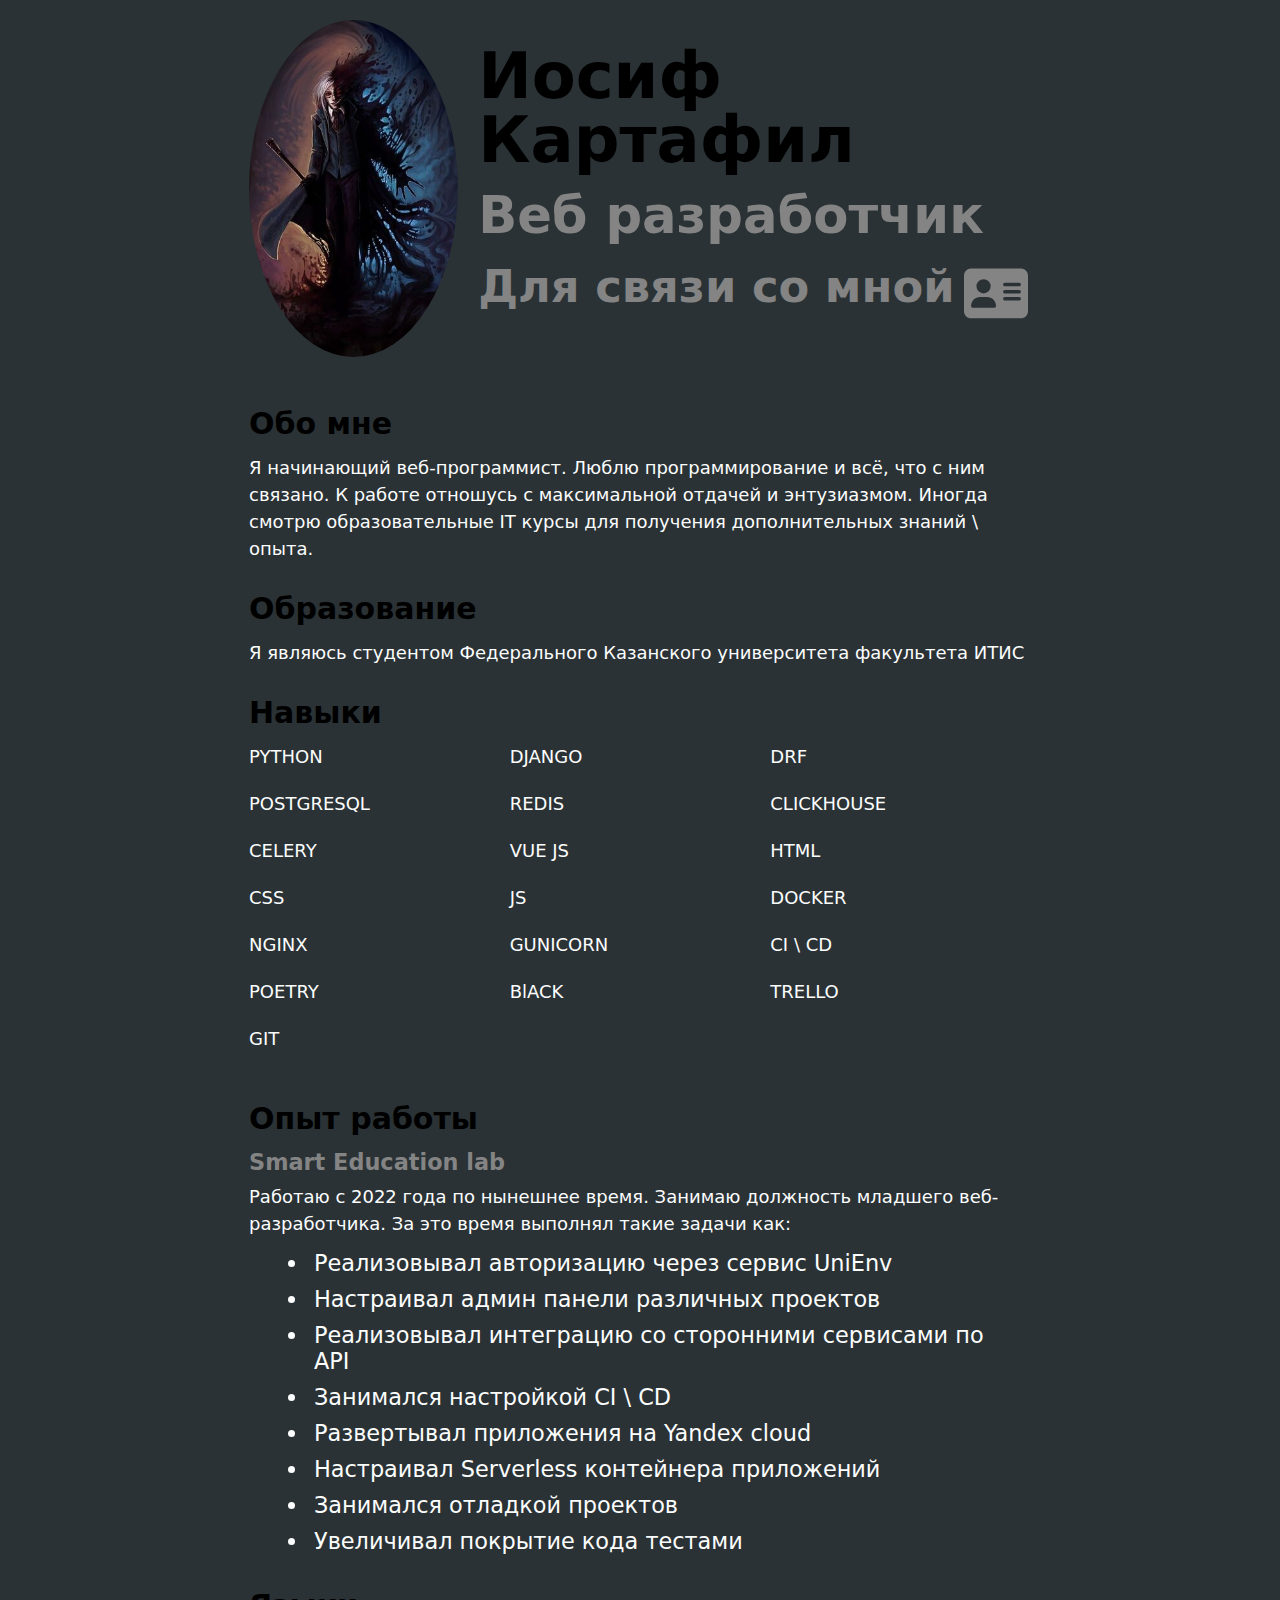
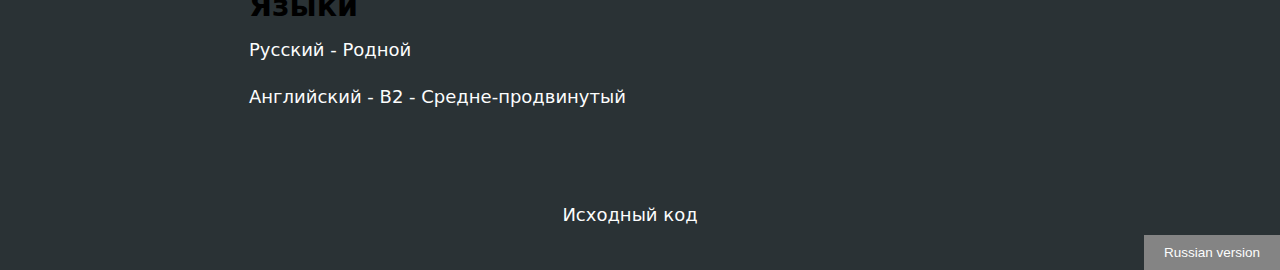
<file: index.html>
<!DOCTYPE html>
<html lang="en">

<head>

    <meta charset="UTF-8">
    <title>Joseph Cartaphilus</title>

    <link rel="stylesheet" href="index.css">
    <script src="index.js"></script>

</head>

<body>
<header class="container" id="header">

    <div class="sidebar">
        <img src="img.jpg" alt="Joseph Cartaphilus">
    </div>

    <div class="main">
        <h1 class="english hidden">Joseph Cartaphilus</h1>
        <h1 class="russian">Иосиф Картафил</h1>

        <h2 class="russian">Веб разработчик</h2>
        <h2 class="english hidden">Web developer</h2>

        <div class="social_icons">

            <a href="https://linktr.ee/josephcartaphilus" class="russian icon" target="_blank"
               title="Перейти на linktree для связи со мной - @JosephCartaphilus">
                <h3 class="russian">Для связи со мной</h3>
                <svg class="" viewBox="0 0 576 512">
                    <path d="M64 32C28.7 32 0 60.7 0 96V416c0 35.3 28.7 64 64 64H512c35.3 0 64-28.7 64-64V96c0-35.3-28.7-64-64-64H64zm80 256h64c44.2 0 80 35.8 80 80c0 8.8-7.2 16-16 16H80c-8.8 0-16-7.2-16-16c0-44.2 35.8-80 80-80zm-32-96a64 64 0 1 1 128 0 64 64 0 1 1 -128 0zm256-32H496c8.8 0 16 7.2 16 16s-7.2 16-16 16H368c-8.8 0-16-7.2-16-16s7.2-16 16-16zm0 64H496c8.8 0 16 7.2 16 16s-7.2 16-16 16H368c-8.8 0-16-7.2-16-16s7.2-16 16-16zm0 64H496c8.8 0 16 7.2 16 16s-7.2 16-16 16H368c-8.8 0-16-7.2-16-16s7.2-16 16-16z"/>
                </svg>
            </a>
            <a href="https://linktr.ee/josephcartaphilus" class="english hidden icon" target="_blank"
               title="Go to linktree to contact me - @JosephCartaphilus">
                <h3 class="english hidden">To contact me</h3>
                <svg class="" viewBox="0 0 576 512">
                    <path d="M64 32C28.7 32 0 60.7 0 96V416c0 35.3 28.7 64 64 64H512c35.3 0 64-28.7 64-64V96c0-35.3-28.7-64-64-64H64zm80 256h64c44.2 0 80 35.8 80 80c0 8.8-7.2 16-16 16H80c-8.8 0-16-7.2-16-16c0-44.2 35.8-80 80-80zm-32-96a64 64 0 1 1 128 0 64 64 0 1 1 -128 0zm256-32H496c8.8 0 16 7.2 16 16s-7.2 16-16 16H368c-8.8 0-16-7.2-16-16s7.2-16 16-16zm0 64H496c8.8 0 16 7.2 16 16s-7.2 16-16 16H368c-8.8 0-16-7.2-16-16s7.2-16 16-16zm0 64H496c8.8 0 16 7.2 16 16s-7.2 16-16 16H368c-8.8 0-16-7.2-16-16s7.2-16 16-16z"/>
                </svg>
            </a>

        </div>
    </div>

</header>

<div class="container d-block">

    <main id="main">

        <section>

            <h2 class="section-header english hidden">About me</h2>
            <h2 class="section-header russian">Обо мне</h2>

            <p class="about english hidden">
                I am a beginner web programmer. I love programming and everything
                what is connected with it. I approach work with the expected return and attraction. Sometimes I watch
                educational IT for courses
                gaining additional knowledge \ experience.
            </p>
            <p class="about russian">
                Я начинающий веб-программист. Люблю программирование и всё,
                что с ним связано. К работе отношусь с максимальной отдачей и энтузиазмом. Иногда смотрю образовательные
                IT курсы для
                получения дополнительных знаний \ опыта.
            </p>

        </section>

        <section>

            <h2 class="section-header english hidden">Education</h2>
            <h2 class="section-header russian">Образование</h2>

            <p class="about english hidden">
                I am a student of the Federal Kazan University, faculty of ITIS
            </p>
            <p class="about russian">
                Я являюсь студентом Федерального Казанского университета факультета ИТИС
            </p>

        </section>

        <section>

            <h2 class="section-header english hidden">Skills</h2>
            <h2 class="section-header russian">Навыки</h2>

            <ul class="skills">
                <li>PYTHON</li>
                <li>DJANGO</li>
                <li>DRF</li>
                <li>POSTGRESQL</li>
                <li>REDIS</li>
                <li>CLICKHOUSE</li>
                <li>CELERY</li>
                <li>VUE JS</li>
                <li>HTML</li>
                <li>CSS</li>
                <li>JS</li>
                <li>DOCKER</li>
                <li>NGINX</li>
                <li>GUNICORN</li>
                <li>CI \ CD</li>
                <li>POETRY</li>
                <li>BlACK</li>
                <li>TRELLO</li>
                <li>GIT</li>
            </ul>

        </section>

        <section>

            <h2 class="section-header english hidden">Work experience</h2>
            <h2 class="section-header russian">Опыт работы</h2>

            <h3 class="work russian">Smart Education lab</h3>
            <p class="experience russian">Работаю с 2022 года по нынешнее время. Занимаю должность младшего
                веб-разработчика. За это время выполнял такие задачи как:</p>
            <ul class="russian work">
                <li>Реализовывал авторизацию через сервис UniEnv</li>
                <li>Настраивал админ панели различных проектов</li>
                <li>Реализовывал интеграцию со сторонними сервисами по API</li>
                <li>Занимался настройкой CI \ CD</li>
                <li>Развертывал приложения на Yandex cloud</li>
                <li>Настраивал Serverless контейнера приложений</li>
                <li>Занимался отладкой проектов</li>
                <li>Увеличивал покрытие кода тестами</li>
            </ul>

            <h3 class="work english hidden">Smart Education lab</h3>
            <p class="experience english hidden">I have been working since 2022. I am a junior web developer. During
                this time,
                he performed such tasks as:</p>
            <ul class="english hidden work">
                <li>Implemented authorization through the UniEnv service</li>
                <li>Customized the admin panel of various projects</li>
                <li>Implemented API integration with third-party services</li>
                <li>I was configuring CI \ CD</li>
                <li>Deployed applications to Yandex cloud</li>
                <li>Configured Serverless application container</li>
                <li>Debugged projects</li>
                <li>Increased code coverage with tests</li>
            </ul>

        </section>

        <section>

            <h2 class="section-header english hidden">Languages</h2>
            <h2 class="section-header russian">Языки</h2>

            <ul class="russian language">
                <li>Русский - Родной</li>
                <li>Английский - B2 - Средне-продвинутый</li>
            </ul>
            <ul class="english hidden language">
                <li>Russian - Native</li>
                <li>English - B2 - Upper Intermediate</li>
            </ul>

        </section>

    </main>
</div>

<footer id="footer">

    <div class="links-container">

        <div class="links-wrapper">
            <a class="russian" href="https://github.com/Joseph7Cartaphilus/Joseph7Cartaphilus.github.io">Исходный
                код</a>
            <a class="english hidden" href="https://github.com/Joseph7Cartaphilus/Joseph7Cartaphilus.github.io">Source
                code</a>
        </div>

        <div class="buttons-wrapper">
            <button class="english hidden" id="language-toggle1">English version</button>
            <button class="russian" id="language-toggle2">Russian version</button>
        </div>

    </div>

</footer>

</body>
</html>
</file>
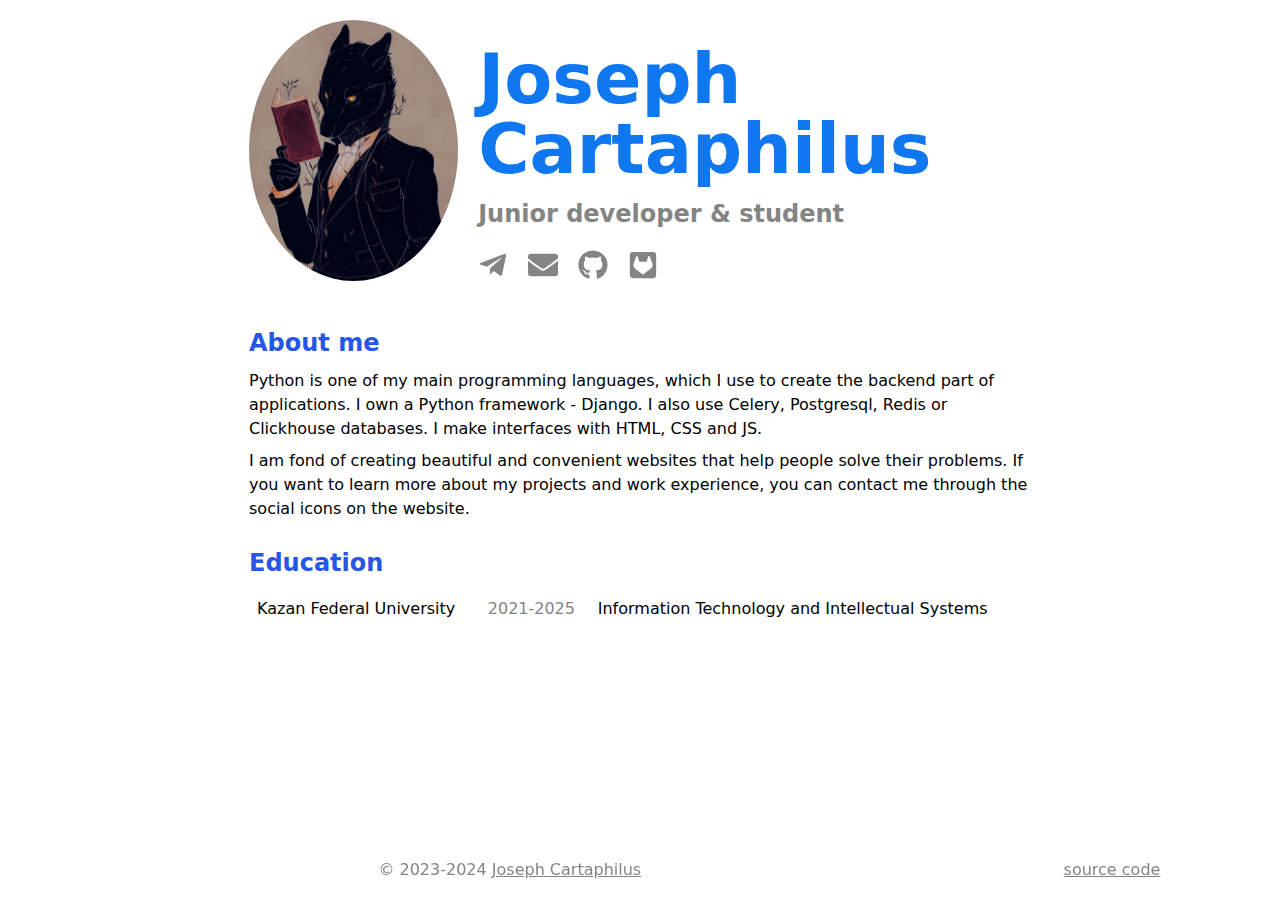
<file: src/page/index.html>
<!DOCTYPE html>
<html lang="en">
<head>
    <meta charset="UTF-8">
    <title>Joseph Cartaphilus</title>
    <link rel="stylesheet" href="index.css">
</head>
<body>
<header class="container" id="header">
    <div class="sidebar">
        <img src="img.jpg" alt="Joseph Cartaphilus">
    </div>
    <div class="main">
        <h1>Joseph Cartaphilus</h1>
        <h2>Junior developer &amp; student</h2>
        <div class="social_icons">
            <a href="https://t.me/Joseph_Cartaphil" target="_blank" title="Write in telegram - @Joseph_Cartaphil">
                <svg width="30" height="30" viewBox="0 0 448 512" class="">
                    <path d="M446.7 98.6l-67.6 318.8c-5.1 22.5-18.4 28.1-37.3 17.5l-103-75.9-49.7 47.8c-5.5 5.5-10.1 10.1-20.7 10.1l7.4-104.9 190.9-172.5c8.3-7.4-1.8-11.5-12.9-4.1L117.8 284 16.2 252.2c-22.1-6.9-22.5-22.1 4.6-32.7L418.2 66.4c18.4-6.9 34.5 4.1 28.5 32.2z"></path>
                </svg>
            </a>
            <a href="mailto:joseph7cartaphilus@gmail.com" target="_blank"
               title="Write to the mail - joseph7cartaphilus@gmail.com">
                <svg width="30" height="30" viewBox="0 0 512 512">
                    <path d="M502.3 190.8c3.9-3.1 9.7-.2 9.7 4.7V400c0 26.5-21.5 48-48 48H48c-26.5 0-48-21.5-48-48V195.6c0-5 5.7-7.8 9.7-4.7 22.4 17.4 52.1 39.5 154.1 113.6 21.1 15.4 56.7 47.8 92.2 47.6 35.7.3 72-32.8 92.3-47.6 102-74.1 131.6-96.3 154-113.7zM256 320c23.2.4 56.6-29.2 73.4-41.4 132.7-96.3 142.8-104.7 173.4-128.7 5.8-4.5 9.2-11.5 9.2-18.9v-19c0-26.5-21.5-48-48-48H48C21.5 64 0 85.5 0 112v19c0 7.4 3.4 14.3 9.2 18.9 30.6 23.9 40.7 32.4 173.4 128.7 16.8 12.2 50.2 41.8 73.4 41.4z"></path>
                </svg>
            </a>
            <a href="https://github.com/Joseph7Cartaphilus" target="_blank" title="My github - @joseph7cartaphilus">
                <svg width="30" height="30" viewBox="0 0 496 512">
                    <path d="M165.9 397.4c0 2-2.3 3.6-5.2 3.6-3.3.3-5.6-1.3-5.6-3.6 0-2 2.3-3.6 5.2-3.6 3-.3 5.6 1.3 5.6 3.6zm-31.1-4.5c-.7 2 1.3 4.3 4.3 4.9 2.6 1 5.6 0 6.2-2s-1.3-4.3-4.3-5.2c-2.6-.7-5.5.3-6.2 2.3zm44.2-1.7c-2.9.7-4.9 2.6-4.6 4.9.3 2 2.9 3.3 5.9 2.6 2.9-.7 4.9-2.6 4.6-4.6-.3-1.9-3-3.2-5.9-2.9zM244.8 8C106.1 8 0 113.3 0 252c0 110.9 69.8 205.8 169.5 239.2 12.8 2.3 17.3-5.6 17.3-12.1 0-6.2-.3-40.4-.3-61.4 0 0-70 15-84.7-29.8 0 0-11.4-29.1-27.8-36.6 0 0-22.9-15.7 1.6-15.4 0 0 24.9 2 38.6 25.8 21.9 38.6 58.6 27.5 72.9 20.9 2.3-16 8.8-27.1 16-33.7-55.9-6.2-112.3-14.3-112.3-110.5 0-27.5 7.6-41.3 23.6-58.9-2.6-6.5-11.1-33.3 2.6-67.9 20.9-6.5 69 27 69 27 20-5.6 41.5-8.5 62.8-8.5s42.8 2.9 62.8 8.5c0 0 48.1-33.6 69-27 13.7 34.7 5.2 61.4 2.6 67.9 16 17.7 25.8 31.5 25.8 58.9 0 96.5-58.9 104.2-114.8 110.5 9.2 7.9 17 22.9 17 46.4 0 33.7-.3 75.4-.3 83.6 0 6.5 4.6 14.4 17.3 12.1C428.2 457.8 496 362.9 496 252 496 113.3 383.5 8 244.8 8zM97.2 352.9c-1.3 1-1 3.3.7 5.2 1.6 1.6 3.9 2.3 5.2 1 1.3-1 1-3.3-.7-5.2-1.6-1.6-3.9-2.3-5.2-1zm-10.8-8.1c-.7 1.3.3 2.9 2.3 3.9 1.6 1 3.6.7 4.3-.7.7-1.3-.3-2.9-2.3-3.9-2-.6-3.6-.3-4.3.7zm32.4 35.6c-1.6 1.3-1 4.3 1.3 6.2 2.3 2.3 5.2 2.6 6.5 1 1.3-1.3.7-4.3-1.3-6.2-2.2-2.3-5.2-2.6-6.5-1zm-11.4-14.7c-1.6 1-1.6 3.6 0 5.9 1.6 2.3 4.3 3.3 5.6 2.3 1.6-1.3 1.6-3.9 0-6.2-1.4-2.3-4-3.3-5.6-2z"></path>
                </svg>
            </a>
            <a href="https://gitlab.com/joseph7Cartaphilus" target="_blank" title="My gitlab - @joseph7Cartaphilus">
                <svg width="30" height="30" viewBox="0 0 448 512">
                    <path d="M48 32H400C426.5 32 448 53.5 448 80V432C448 458.5 426.5 480 400 480H48C21.5 480 0 458.5 0 432V80C0 53.5 21.5 32 48 32zM382.1 224.9L337.5 108.5C336.6 106.2 334.9 104.2 332.9 102.9C331.3 101.9 329.5 101.3 327.7 101.1C325.9 100.9 324 101.2 322.3 101.8C320.6 102.5 319 103.5 317.8 104.9C316.6 106.3 315.7 107.9 315.2 109.7L285 201.9H162.1L132.9 109.7C132.4 107.9 131.4 106.3 130.2 104.9C128.1 103.6 127.4 102.5 125.7 101.9C123.1 101.2 122.1 100.1 120.3 101.1C118.5 101.3 116.7 101.9 115.1 102.9C113.1 104.2 111.5 106.2 110.6 108.5L65.94 224.9L65.47 226.1C59.05 242.9 58.26 261.3 63.22 278.6C68.18 295.9 78.62 311.1 92.97 321.9L93.14 322L93.52 322.3L161.4 373.2L215.6 414.1C217.1 415.1 220.9 416.9 223.9 416.9C226.9 416.9 229.9 415.1 232.3 414.1L286.4 373.2L354.8 322L355 321.9C369.4 311 379.8 295.8 384.8 278.6C389.7 261.3 388.1 242.9 382.5 226.1L382.1 224.9z"/>
                </svg>
            </a>
        </div>
    </div>
</header>
<div class="container d-block">
    <main id="main">
        <section>
            <h2 class="section-header">About me</h2>
            <p>
                Python is one of my main programming languages, which I use to create the backend part of applications.
                I own a Python framework - Django. I also use Celery, Postgresql, Redis or Clickhouse databases. I make
                interfaces with HTML, CSS and JS.
            </p>
            <p>
                I am fond of creating beautiful and convenient websites that help people solve their problems. If you
                want to learn more about my projects and work experience, you can contact me through the social icons on
                the website.
            </p>
        </section>
        <section>
            <h2 class="section-header">Education</h2>
            <table class="content-table">
                <tbody>
                    <tr>
                        <td class="no-br">Kazan Federal University</td>
                        <td class="no-br text-muted">2021-2025</td>
                        <td>Information Technology and Intellectual Systems</td>
                    </tr>
                </tbody>
            </table>
        </section>
    </main>
</div>
<footer id="footer" class="container d-block">
&copy; 2023-2024
    <a href="/">Joseph Cartaphilus</a>
    <a href="https://github.com/Joseph7Cartaphilus/Joseph7Cartaphilus.github.io" target="_blank" class="float-right">source
        code</a>
</footer>
</body>
</html>
</file>
<file: index.css>
@font-face {
    font-family: BloggerSans;
    font-style: normal;
    font-weight: 400;
}

* {
    padding: 0;
    margin: 0;
    box-sizing: border-box;
    text-decoration: none;
}

body {
    font-family: Roboto, system-ui,
    -apple-system, "Segoe UI", Roboto,
    "Helvetica Neue", Arial, "Noto Sans",
    "Liberation Sans", sans-serif,
    "Apple Color Emoji",
    "Segoe UI Emoji",
    "Segoe UI Symbol",
    "Noto Color Emoji";
    background-color: #2A3235;
}

.container {
    display: grid;
    grid-template-columns: 1fr 1fr 1fr 1fr 1fr 1fr 1fr;
    grid-template-rows: 1fr;
    gap: 0 20px;
    grid-template-areas: "sidebar sidebar main main main main main";
    max-width: 822px;
    margin: 0 auto;
    clear: both;
    flex-basis: 100%;
    padding: 20px;
}


.english {
    display: block;
}

.russian {
    display: block;
' '
}

.hidden {
    display: none !important;
}

.sidebar {
    grid-area: sidebar;
}

#header img {
    max-width: 100%;
    border-radius: 50%;
}

.main {
    grid-area: main;
}

#header h1 {
    color: #000000;
    font-size: 4vw;
    line-height: 1;
    margin: 0;
    margin-top: 24px;
}

#header h2 {
    color: #848484;
    font-size: 2.8vw;
    line-height: 1;
    margin: 0;
    margin-top: 18px;
}

#header h3 {
    color: #848484;
    font-size: 2.3vw;
    line-height: 1;
}

#header h3:hover {
    color: #FCFDFD;
}

.social_icons {
    margin-top: 24px;
    display: flex;
    gap: 20px;
    align-items: flex-start;
}

.social_icons svg {
    width: 3vw;
    height: auto;
    vertical-align: middle;
    fill: #848484;
}

.social_icons a svg {
    fill: #848484;
}

.social_icons a:hover svg path {
    fill: #FCFDFD;
}

.social_icons h3 {
    display: inline-block;
    vertical-align: middle;
    font-size: 1.6vw;
}

@media (max-width: 320px) {
    #header h1 {
        font-size: 2.4rem;
    }

    #header h2 {
        font-size: 1.8rem;
    }

    #header h3 {
        font-size: 1.6rem;
    }

    .social_icons svg {
        width: 3.6rem;
    }
}

@media (min-width: 321px) and (max-width: 480px) {
    #header h1 {
        font-size: 2.8rem;
    }

    #header h2 {
        font-size: 2.2rem;
    }

    #header h3 {
        font-size: 1.8rem;
    }

    .social_icons svg {
        width: 4.8rem;
    }
}

@media (min-width: 481px) and (max-width: 768px) {
    #header h1 {
        font-size: 3.6rem;
    }

    #header h2 {
        font-size: 2.8rem;
    }

    #header h3 {
        font-size: 2.4rem;
    }

    .social_icons svg {
        width: 4rem;
    }
}

@media (min-width: 769px) {
    #header h1 {
        font-size: 4rem;
    }

    #header h2 {
        font-size: 3.2rem;
    }

    #header h3 {
        font-size: 2.8rem;
    }

    .social_icons svg {
        width: 4rem;
    }
}

.icon {
    display: flex;
    gap: 1vh;
}

.d-block {
    display: block;
}

main {
    display: block;
}

#main section {
    margin-bottom: 24px;
}

#main .section-header {
    line-height: 1.5;
    font-size: 30px;
    color: #000000;
    margin-bottom: 8px;
}

#main p {
    margin-top: 8px;
    margin-bottom: 8px;
    line-height: 1.5;
}

.about {
    color: #FCFDFD;
    font-size: 2vh;
}

.text {
    color: #FCFDFD;
}

.skills {
    display: flex;
    flex-wrap: wrap;
    list-style: none;
}

.skills li {
    margin-right: 20px;
    margin-bottom: 20px;
    line-height: 1.5;
    font-size: 2vh;
    color: #FCFDFD;
    flex-basis: calc(33.33% - 20px);
}

@media screen and (max-width: 767px) {
    .skills li {
        flex-basis: calc(50% - 20px);
    }
}

.language {
    display: flex;
    flex-wrap: wrap;
    list-style: none;
    white-space: nowrap;
}

.language ul {
    display: flex;
    flex-wrap: wrap;
    list-style: none;
    white-space: nowrap;
}


.language li {
    margin-right: 20px;
    margin-bottom: 20px;
    line-height: 1.5;
    font-size: 2vh;
    color: #FCFDFD;
    flex-basis: 50%;
}

.work {
    font-size: 1.4rem;
    color: #848484;
}

.work li {
    color: #FCFDFD;
    padding: 5px;
    margin-left: 60px;
}

.experience {
    color: #FCFDFD;
    font-size: 2vh;
}

#footer {
    color: #848484;
    position: relative;
    bottom: 20px;
    height: 30px;
    width: 100%;
    text-align: center;
}

#footer a {
    color: #FCFDFD;
    font-size: 2vh;
}

.links-container {
    text-align: center;
    margin-top: 50px;
}

.links-wrapper {
    display: inline-block;
}

.links-wrapper a {
    display: inline-block;
    margin-right: 20px;
    color: #848484;
}

.buttons-wrapper {
    display: flex;
    justify-content: flex-end;
    margin-top: 10px;
}

.buttons-wrapper button {
    background-color: #848484;
    border: none;
    color: #FCFDFD;
    padding: 10px 20px;
    margin-left: 20px;
    cursor: pointer;
    font-size: 1.5vh;
}

.buttons-wrapper button:hover {
    background-color: #666666;
}
</file>
<file: src/page/index.css>
@font-face {
    font-family: BloggerSans;
    font-style: normal;
    font-weight: 400;
}

* {
    padding: 0;
    margin: 0;
    box-sizing: border-box;
    text-decoration: none;
    list-style: none;
}

body {
    font-family: Roboto, system-ui, -apple-system, "Segoe UI", Roboto, "Helvetica Neue", Arial, "Noto Sans", "Liberation Sans", sans-serif, "Apple Color Emoji", "Segoe UI Emoji", "Segoe UI Symbol", "Noto Color Emoji";
}

.container {
    display: grid;
    grid-template-columns: 1fr 1fr 1fr 1fr 1fr 1fr 1fr;
    grid-template-rows: 1fr;
    gap: 0px 20px;
    grid-template-areas: "sidebar sidebar main main main main main";
    max-width: 822px;
    margin: 0 auto;
    clear: both;
    flex-basis: 100%;
    padding: 20px;
}

.sidebar {
    grid-area: sidebar;
}

#header img {
    max-width: 100%;
    border-radius: 50%;
}

.main {
    grid-area: main;
}

#header h1 {
    color: #0f77ef;
    font-size: 70px;
    line-height: 1;
    margin: 0;
    margin-top: 24px;
}

#header h2 {
    color: #848484;
    font-size: 24px;
    line-height: 1;
    margin: 0;
    margin-top: 18px;
}

.social_icons {
    margin-top: 24px;
    display: flex;
    gap: 20px;
    align-items: flex-start;
}

.social_icons a svg {
    fill: #848484;
}

.d-block {
    display: block;
}

main {
    display: block;
}

#main section {
    margin-bottom: 24px;
}

#main .section-header {
    line-height: 1.5;
    font-size: 24px;
    color: #2656E8;
    margin-bottom: 8px;
}

#main p {
    margin-top: 8px;
    margin-bottom: 8px;
    line-height: 1.5;
}

table.content-table {
    width: 100%;
}

.no-br {
    white-space: nowrap;
}

.text-muted {
    color: rgb(132, 132, 132);
}

table.content-table td {
    vertical-align: top;
    line-height: 1.5;
    padding: 6px;
}

#footer {
    color: #848484;
    position: fixed;
    left: 28%;
    bottom: 20px;
    height: 30px;
    width: 100%;
}


#footer a {
    color: #848484;
    text-decoration: underline;
}

.float-right {
    float: right;
}
</file>
